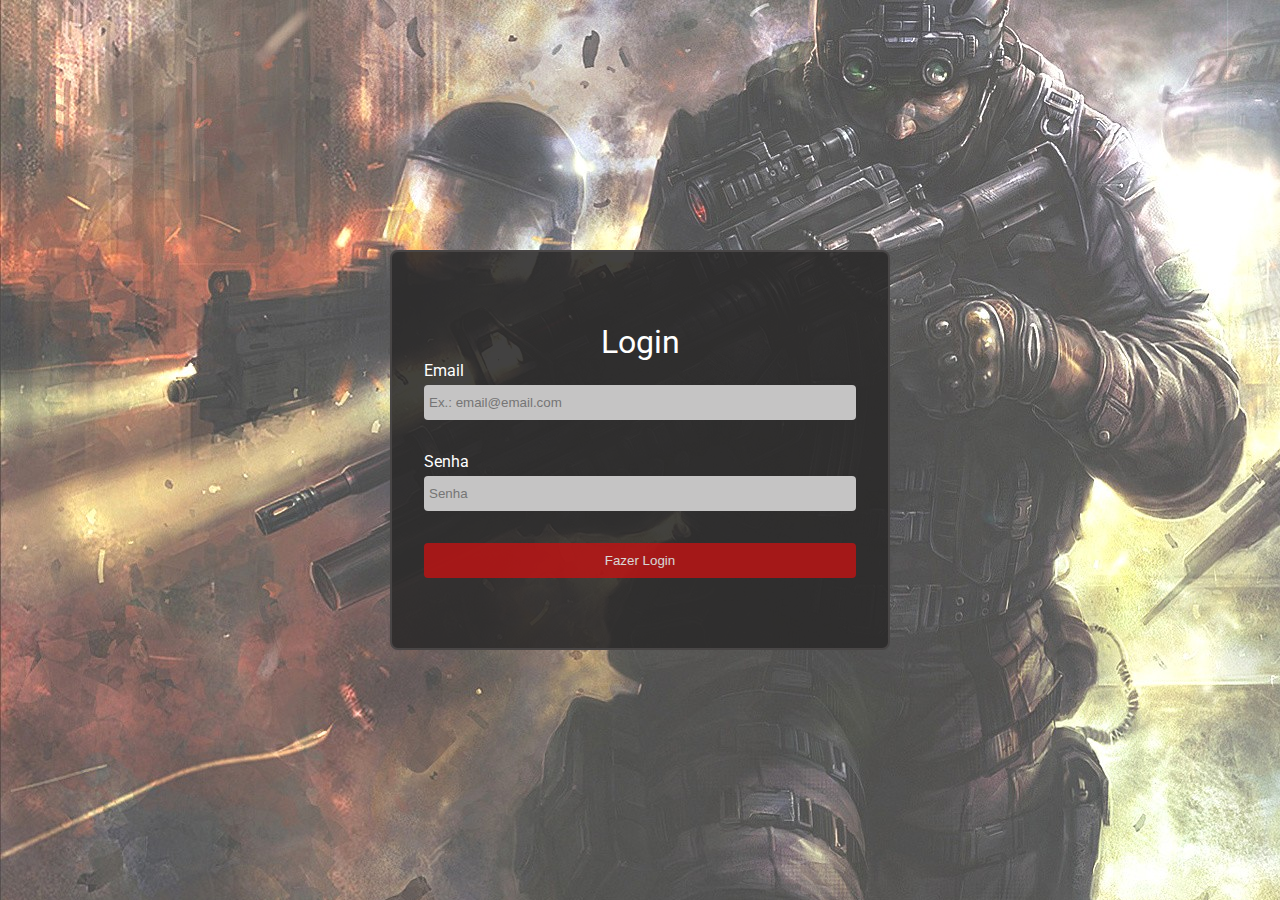
<file: index.html>
<!DOCTYPE html>
<html lang="pt-br">
<head>
    <meta charset="UTF-8">
    <meta http-equiv="X-UA-Compatible" content="IE=edge">
    <meta name="viewport" content="width=device-width, initial-scale=1.0">
    <link rel="stylesheet" href="style.css">
    <title>Login</title>
</head>
<body>
    <main>
        <form onsubmit="fazerLogin(event)">
            <p class="titulo">Login</p>
            <div class="campo-label">
                <label for="email">Email</label>
                <input type="email" name="email" id="campo-email" placeholder="Ex.: email@email.com">
            </div>
            <div class="campo-label">
                <label for="senha">Senha</label>
                <input type="password" name="password" id="senha" placeholder="Senha">
            </div>
            
            <button>Fazer Login</button>
        </form>
    </main>
    <div class="filtro-plano-fundo"></div>
    
    <script src="script.js"></script>
</body>

</html>
</file>
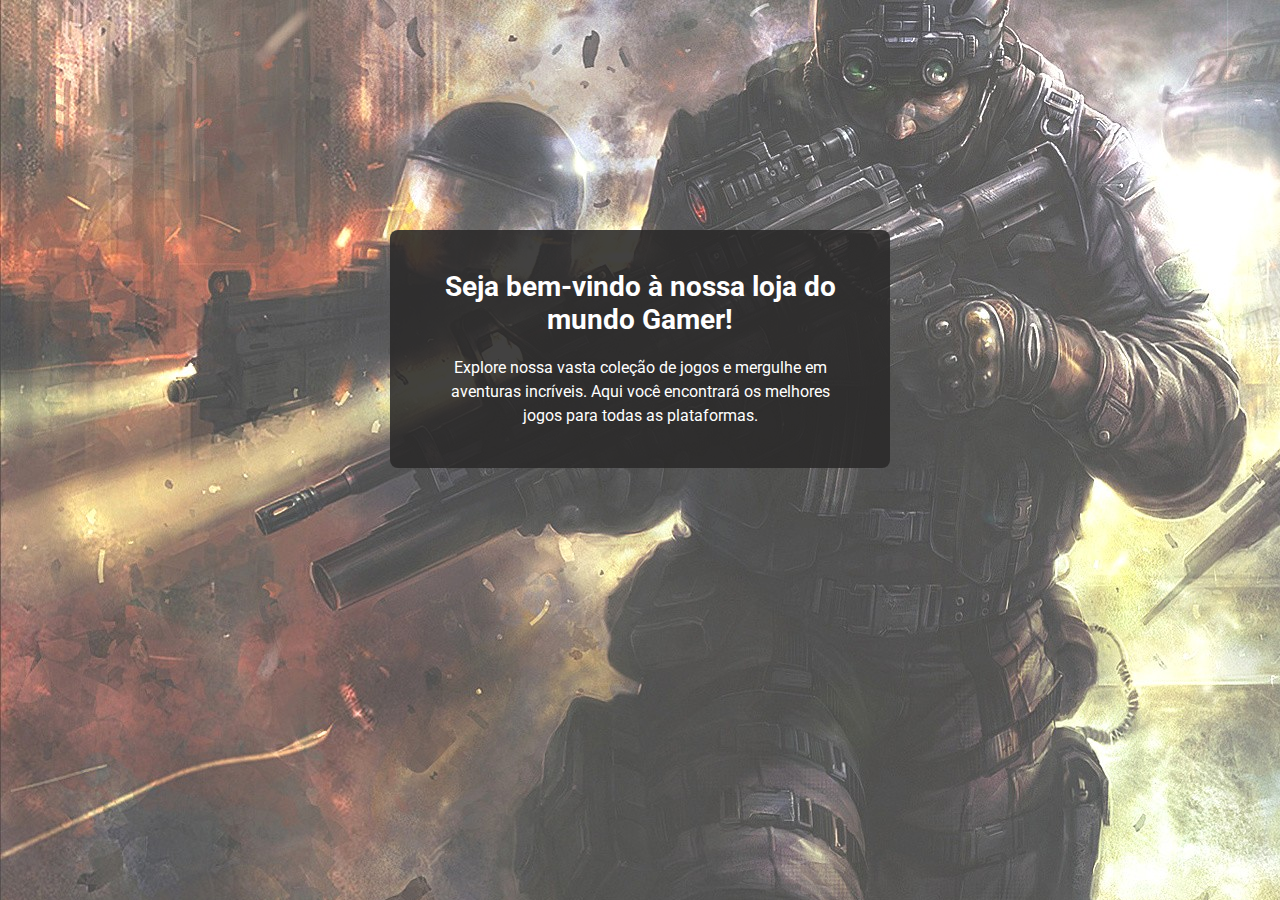
<file: bemvindos.html>
<!DOCTYPE html>
<html lang="pt-br">
<head>
    <meta charset="UTF-8">
    <meta http-equiv="X-UA-Compatible" content="IE=edge">
    <meta name="viewport" content="width=device-width, initial-scale=1.0">
    <link rel="stylesheet" type="text/css" href="style.css">
    <title>Página de Boas-Vindas</title>
</head>
<body>
    <div class="container">
        <h1>Seja bem-vindo à nossa loja do mundo Gamer!</h1>
        <p>Explore nossa vasta coleção de jogos e mergulhe em aventuras incríveis. Aqui você encontrará os melhores jogos para todas as plataformas.</p>
    </div>
</body>
</html>
</file>
<file: style.css>
@import url('https://fonts.googleapis.com/css2?family=Roboto&display=swap');

* {
    margin: 0;
    padding: 0;
    box-sizing: border-box;
    text-decoration: none;
}

body {
    background-image: url(img/fundo.jpg);
    font-family: "Roboto";
}

main {
    color: white;
    display: flex;
    justify-content: center;
    align-items: center;
    height: 100vh;
    width: 100%;
}

form {
    width: 40%;
    max-width: 500px;
    height: 400px;
    padding: 0 2rem;
    display: flex;
    flex-direction: column;
    justify-content: center;
    border-radius: 0.5rem;
    border-width: 2px;
    border-style: solid;
    border-color: rgb(73, 70, 70);
    background: rgba(43, 42, 42, 0.89);
}

.titulo {
    display: flex;
    justify-content: center;
    font-size: xx-large;
}

.campo-label {
    display: flex;
    flex-direction: column;
}

input, button {
    height: 35px;
    border-radius: 4px;
    border: none;
}

input {
    margin-bottom: 2rem;
    text-indent: 5px;
    background: rgb(197, 196, 196);
}

button {
    background-color: #c21313;
    color: white;
    opacity: 0.8;
}

button:hover {
    cursor: pointer;
    opacity: 1;
}
  
button:active {
    opacity: 0.6;
}

label {
    margin-bottom: 5px;
}

/* BEM VINDOS */
  .container {
    max-width: 500px;
    margin: 18% auto;
    padding: 40px;
    border-radius: 0.5rem;
    text-align: center;
    border-color: rgb(73, 70, 70);
    background: rgba(43, 42, 42, 0.89);
  }
  
    
  .container p {
    color: white;
    font-size: 16px;
    line-height: 1.5;
    margin-top: 20px;
  }

  h1 {
    color: white;
    font-size: 28px;
    margin-top: 0;
  }
</file>
